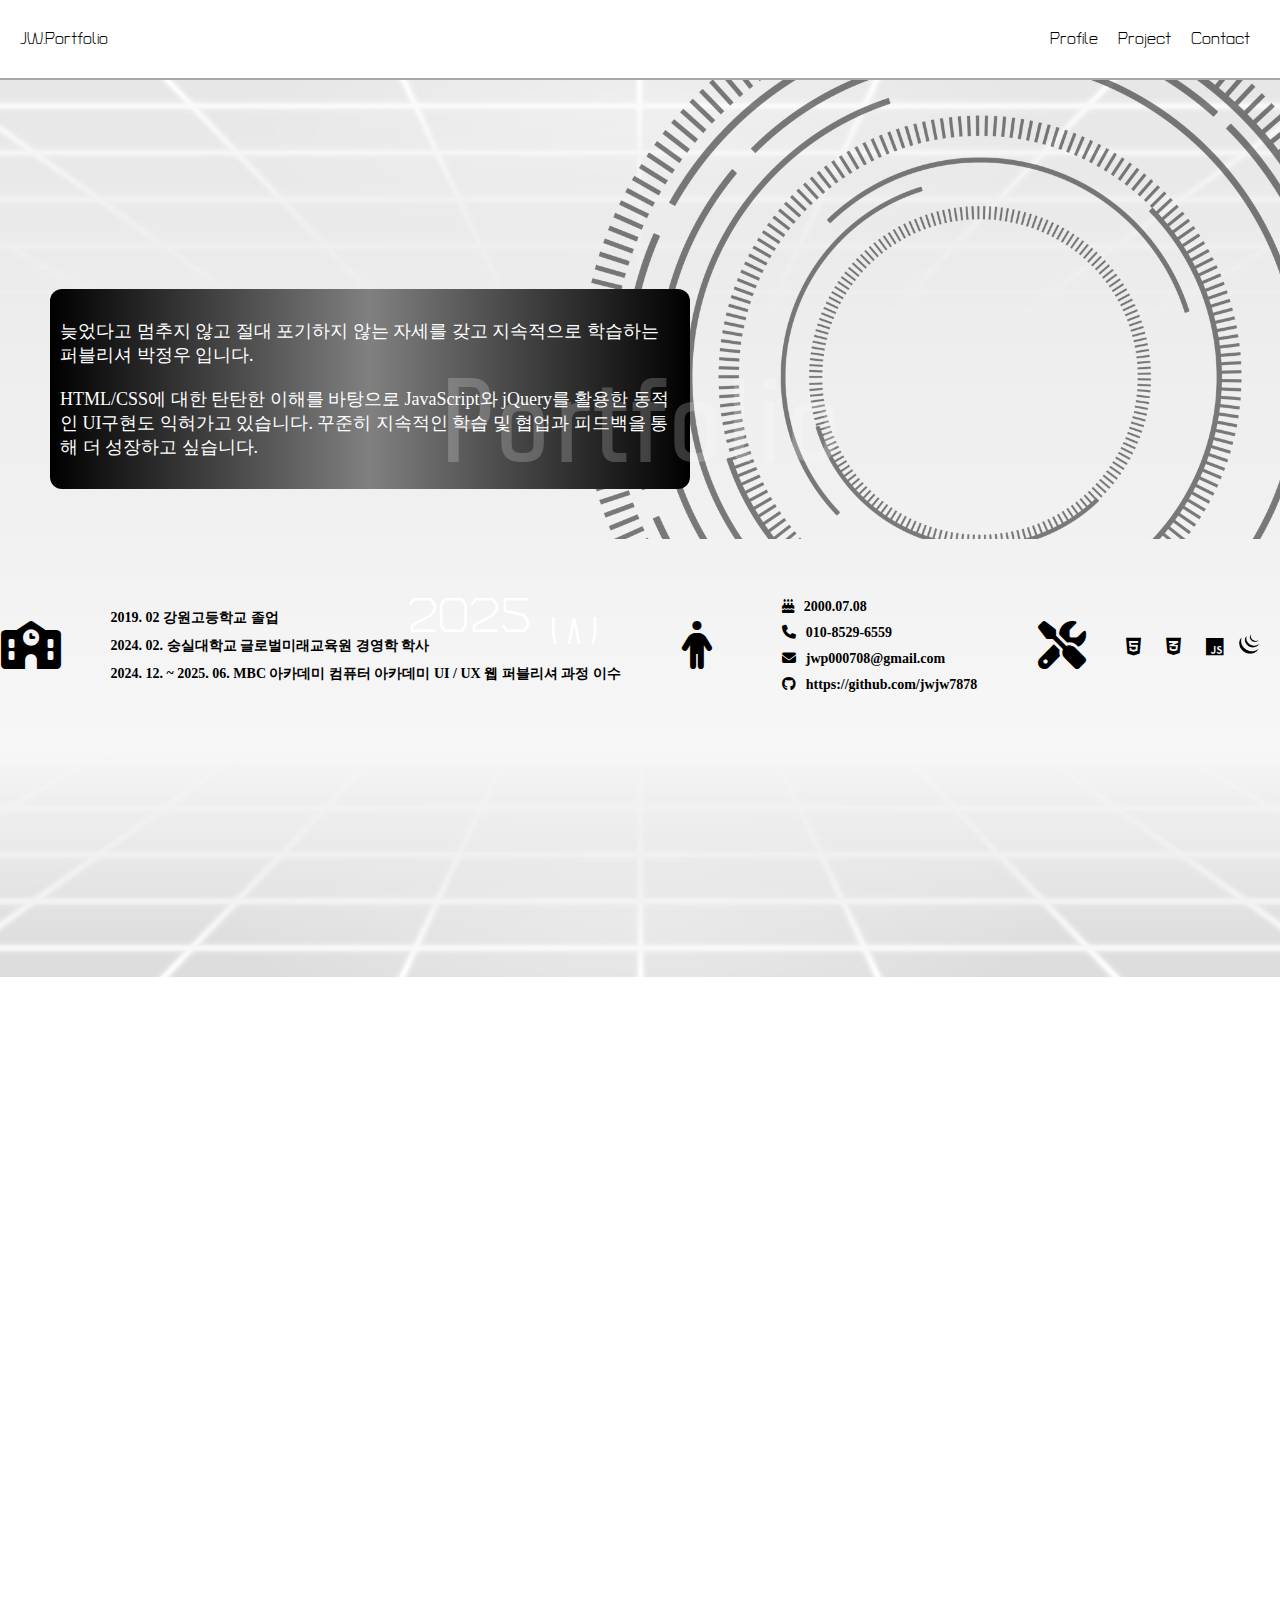
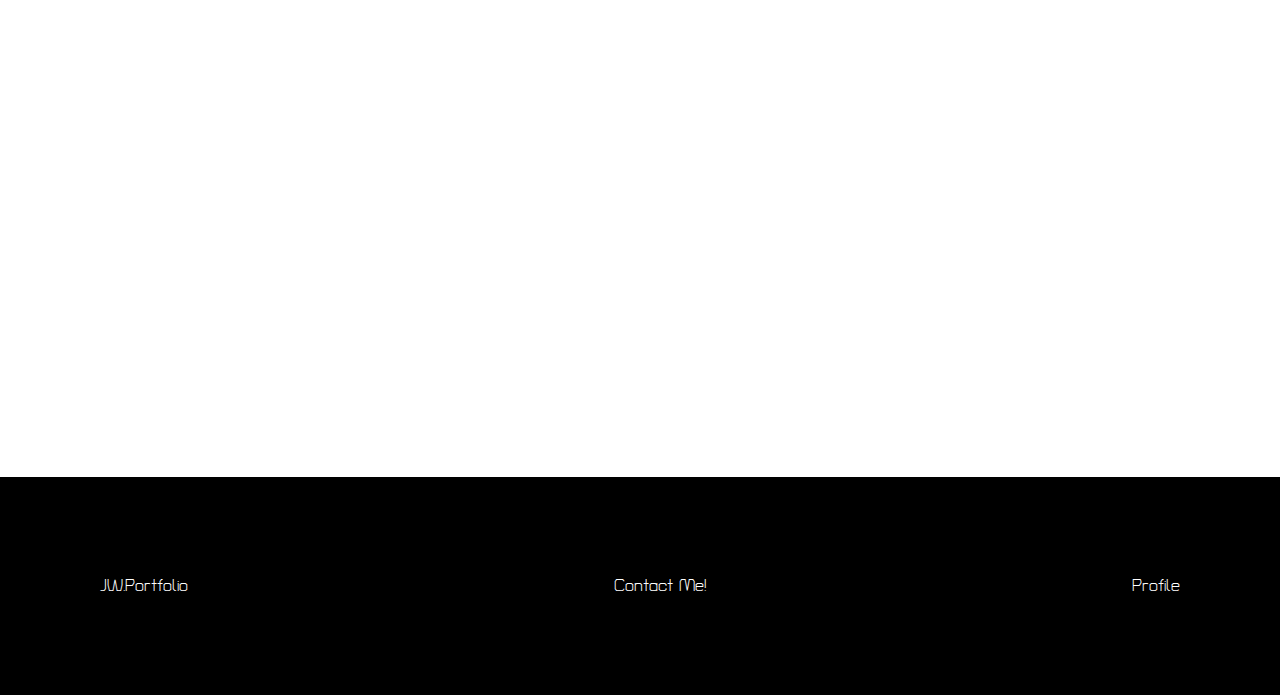
<file: index.html>
<!DOCTYPE html>
<html lang="ko">
  <head>
    <meta charset="UTF-8" />
    <meta name="viewport" content="width=device-width, initial-scale=1.0" />
    <title>JW.Portfolio</title>
    <link
      rel="shortcut icon"
      href="./index_img/favicon.png"
      type="image/x-icon"
    />
    <link rel="stylesheet" href="./index_css/style.css" />
    <link
      rel="stylesheet"
      href="https://cdnjs.cloudflare.com/ajax/libs/font-awesome/6.7.2/css/all.min.css"
      integrity="sha512-..."
      crossorigin="anonymous"
      referrerpolicy="no-referrer"
    />
    <script src="./index_js/jquery-3.7.1.min.js"></script>
    <script src="./index_js/index.js" defer></script>
  </head>
  <body>
    <!-- 페이지 로딩 -->
    <div class="page-load">
      <div class="title-area">
        <p class="main-title">Portfolio</p>
        <p class="sub-title">2025 Web Publisher</p>
      </div>
    </div>
    <div class="wrapper">
      <!-- <header> -->
      <header>
        <nav>
          <div class="logo">JW.Portfolio</div>
          <ul>
            <li><a href="#">Profile</a></li>
            <li><a href="#target">Project</a></li>
            <li><a href="#">Contact</a></li>
          </ul>
        </nav>
      </header>
      <!-- </header> -->
      <!-- <main> -->
      <main>
        <section class="section1">
          <div class="section-wrapper">
            <div class="box">
              <h1>Even if it's late, don't stop and never give up</h1>
              <div class="pattern-box"></div>
              <ul class="intro">
                <li>
                  늦었다고 멈추지 않고 절대 포기하지 않는 자세를 갖고 지속적으로
                  학습하는 퍼블리셔 박정우 입니다.
                </li>
                <li>
                  HTML/CSS에 대한 탄탄한 이해를 바탕으로 JavaScript와 jQuery를
                  활용한 동적인 UI구현도 익혀가고 있습니다. 꾸준히 지속적인 학습
                  및 협업과 피드백을 통해 더 성장하고 싶습니다.
                </li>
              </ul>
            </div>
            <div class="profile">
              <div class="education">
                <div class="box1"><i class="fa-solid fa-school"></i></div>
                <ul class="box2">
                  <li>2019. 02 강원고등학교 졸업</li>
                  <li>2024. 02. 숭실대학교 글로벌미래교육원 경영학 학사</li>
                  <li>
                    2024. 12. ~ 2025. 06. MBC 아카데미 컴퓨터 아카데미 UI / UX
                    웹 퍼블리셔 과정 이수
                  </li>
                </ul>
              </div>
              <div class="introduce">
                <div class="box1"><i class="fa-solid fa-person"></i></div>
                <ul class="box2">
                  <li><i class="fa-solid fa-cake-candles"></i>2000.07.08</li>
                  <li><i class="fa-solid fa-phone"></i>010-8529-6559</li>
                  <li>
                    <i class="fa-solid fa-envelope"></i>jwp000708@gmail.com
                  </li>
                  <li>
                    <i class="fa-brands fa-github"></i
                    >https://github.com/jwjw7878
                  </li>
                </ul>
              </div>
              <div class="skills">
                <div class="box1">
                  <i class="fa-solid fa-screwdriver-wrench"></i>
                </div>
                <div class="box2">
                  <i class="fa-brands fa-html5"></i>
                  <i class="fa-brands fa-css3-alt"></i>
                  <i class="fa-brands fa-js"></i>
                  <img src="./index_img/jquery.png" alt="jquery" width="20px" />
                </div>
              </div>
            </div>
          </div>
        </section>
        <section class="section2" id="target">
          <div class="section-wrapper">
            <div class="imgbox imgbox1"></div>
            <div class="imgbox imgbox2"></div>
            <div class="imgbox imgbox3"></div>
            <div class="textbox">
              <span class="project1">01 Project</span>
              <p class="title1">lazy planner</p>
              <p class="text1">
                여행 계획 사이트를 참고해서 REST COUNTRIES API를 이용해서 국가
                정보를 랜더링, 검색 기능을 FILTER해서 국가, 수도 입력 시
                출력하는 랜딩 페이지
              </p>
              <p class="feature1">
                Feature: <span>#HTML</span><span>#CSS</span
                ><span>#JS #JQUERY</span><span>#SWIPER JS</span><br /><span
                  >#API CONNECT</span
                >
              </p>
              <p class="website1">
                <a href="./lazyplannerfold/page1.html">Web Site</a
                ><a href="https://velog.io/@jw7878/posts">Code Review</a>
              </p>
            </div>
          </div>
        </section>
        <section class="section3">
          <div class="section-wrapper">
            <div class="imgbox imgbox1"></div>
            <div class="imgbox imgbox2"></div>
            <div class="imgbox imgbox3"></div>
            <div class="textbox">
              <span class="project2">02 Project</span>
              <p class="title2">Seasons Activity</p>
              <p class="text2">
                Behance 쇼핑몰 ui/ux 디자인을 참고해 상품을 랜더하고 swiper js의
                다양한 기능을 이용한 메인 페이지 제작
              </p>
              <p class="feature2">
                Feature: <span>#HTML</span><span>#CSS</span
                ><span>#JS #JQUERY</span><span>#SWIPER JS</span>
              </p>
              <p class="website2">
                <a href="./seasons_activityfold/page2.html">Web Site</a
                ><a href="https://velog.io/@jw7878/posts">Code Review</a>
              </p>
            </div>
          </div>
        </section>
        <section class="section4">
          <h2 class="section4-title">
            <span class="stroke">0</span>3 <span class="stroke">Project</span>
            List
          </h2>
          <div class="section-wrapper">
            <div class="circle">
              <div class="circle-wrapper">
                <h2 class="text-interval">Press the Key ← →</h2>
                <div class="rotate-box box1">
                  <div class="box-wrapper">
                    <div class="circle-box img1"></div>
                    <div class="skew-box">
                      <p class="box-title title1">lazy planner</p>
                      <p class="tools">tools</p>
                      <p class="tool-box">
                        <i class="fa-brands fa-html5"></i>
                        <i class="fa-brands fa-css3-alt"></i>
                        <i class="fa-brands fa-js"></i>
                        <img
                          src="./index_img/jquery.png"
                          alt="jquery"
                          width="25px"
                        />
                      </p>
                      <p class="visit">
                        <a href="./lazyplannerfold/page1.html">Visit</a>
                      </p>
                    </div>
                  </div>
                </div>
                <div class="rotate-box box2">
                  <div class="box-wrapper">
                    <div class="circle-box img2">coming</div>
                    <div class="skew-box content">soon</div>
                  </div>
                </div>
                <div class="rotate-box box3">
                  <div class="box-wrapper">
                    <div class="circle-box img3">coming</div>
                    <div class="skew-box content">soon</div>
                  </div>
                </div>
                <div class="rotate-box box4">
                  <div class="box-wrapper">
                    <div class="circle-box img4">coming</div>
                    <div class="skew-box content">soon</div>
                  </div>
                </div>
                <div class="rotate-box box5">
                  <div class="box-wrapper">
                    <div class="circle-box img5">coming</div>
                    <div class="skew-box content">soon</div>
                  </div>
                </div>
                <div class="rotate-box box6">
                  <div class="box-wrapper">
                    <div class="circle-box img6">coming</div>
                    <div class="skew-box content">soon</div>
                  </div>
                </div>
                <div class="rotate-box box7">
                  <div class="box-wrapper">
                    <div class="circle-box img7">coming</div>
                    <div class="skew-box content">soon</div>
                  </div>
                </div>
                <div class="rotate-box box8">
                  <div class="box-wrapper">
                    <div class="circle-box img8"></div>
                    <div class="skew-box">
                      <p class="box-title title2">Seasons Activity</p>
                      <p class="tools">tools</p>
                      <p class="tool-box">
                        <i class="fa-brands fa-html5"></i>
                        <i class="fa-brands fa-css3-alt"></i>
                        <i class="fa-brands fa-js"></i>
                        <img
                          src="./index_img/jquery.png"
                          alt="jquery"
                          width="25px"
                        />
                      </p>
                      <p class="visit">
                        <a href="./seasons_activityfold/page2.html">Visit</a>
                      </p>
                    </div>
                  </div>
                </div>
              </div>
            </div>
          </div>
        </section>
      </main>
      <!-- </main> -->
      <!-- <footer> -->
      <footer>
        <div class="bottom-logo"><a href="#">JW.Portfolio</a></div>
        <div class="contact"><a href="#">Contact Me!</a></div>
        <div class="contact"><a href="#">Profile</a></div>
      </footer>
      <!-- </footer> -->
    </div>
  </body>
</html>
</file>
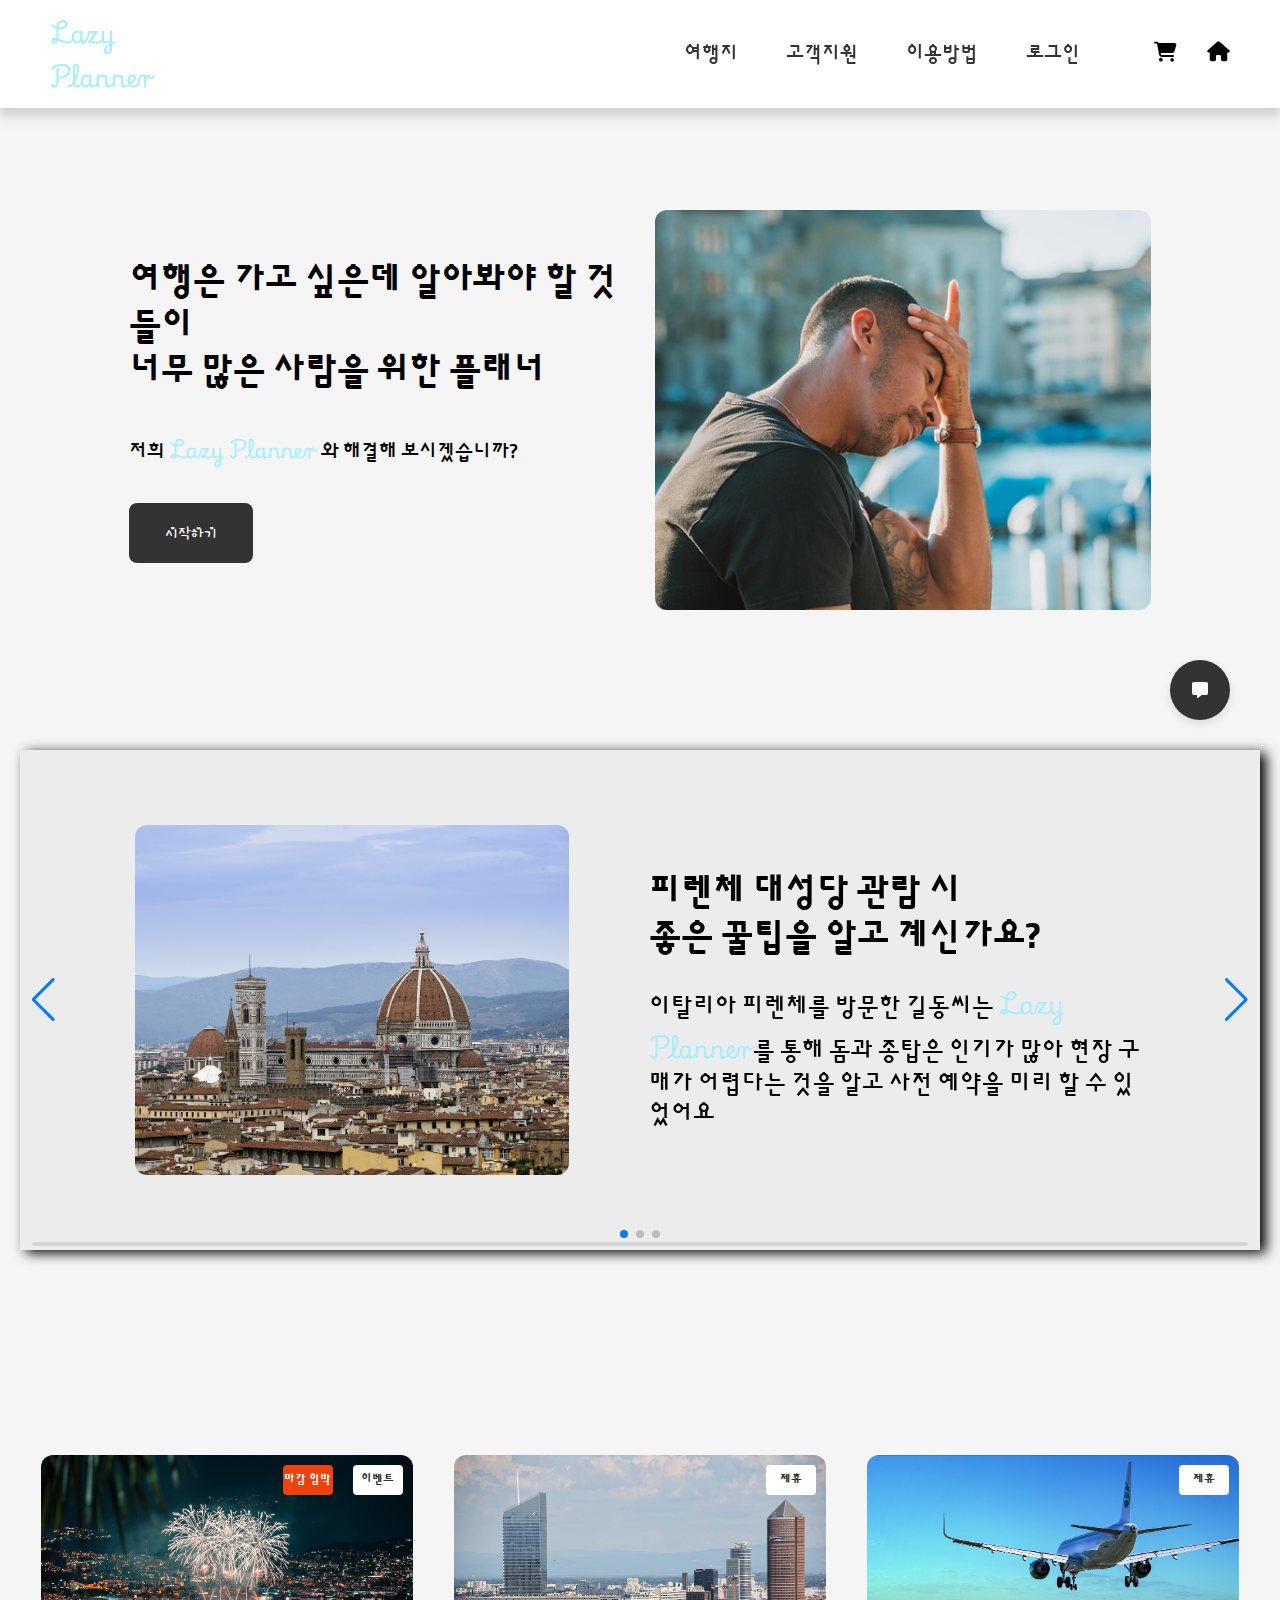
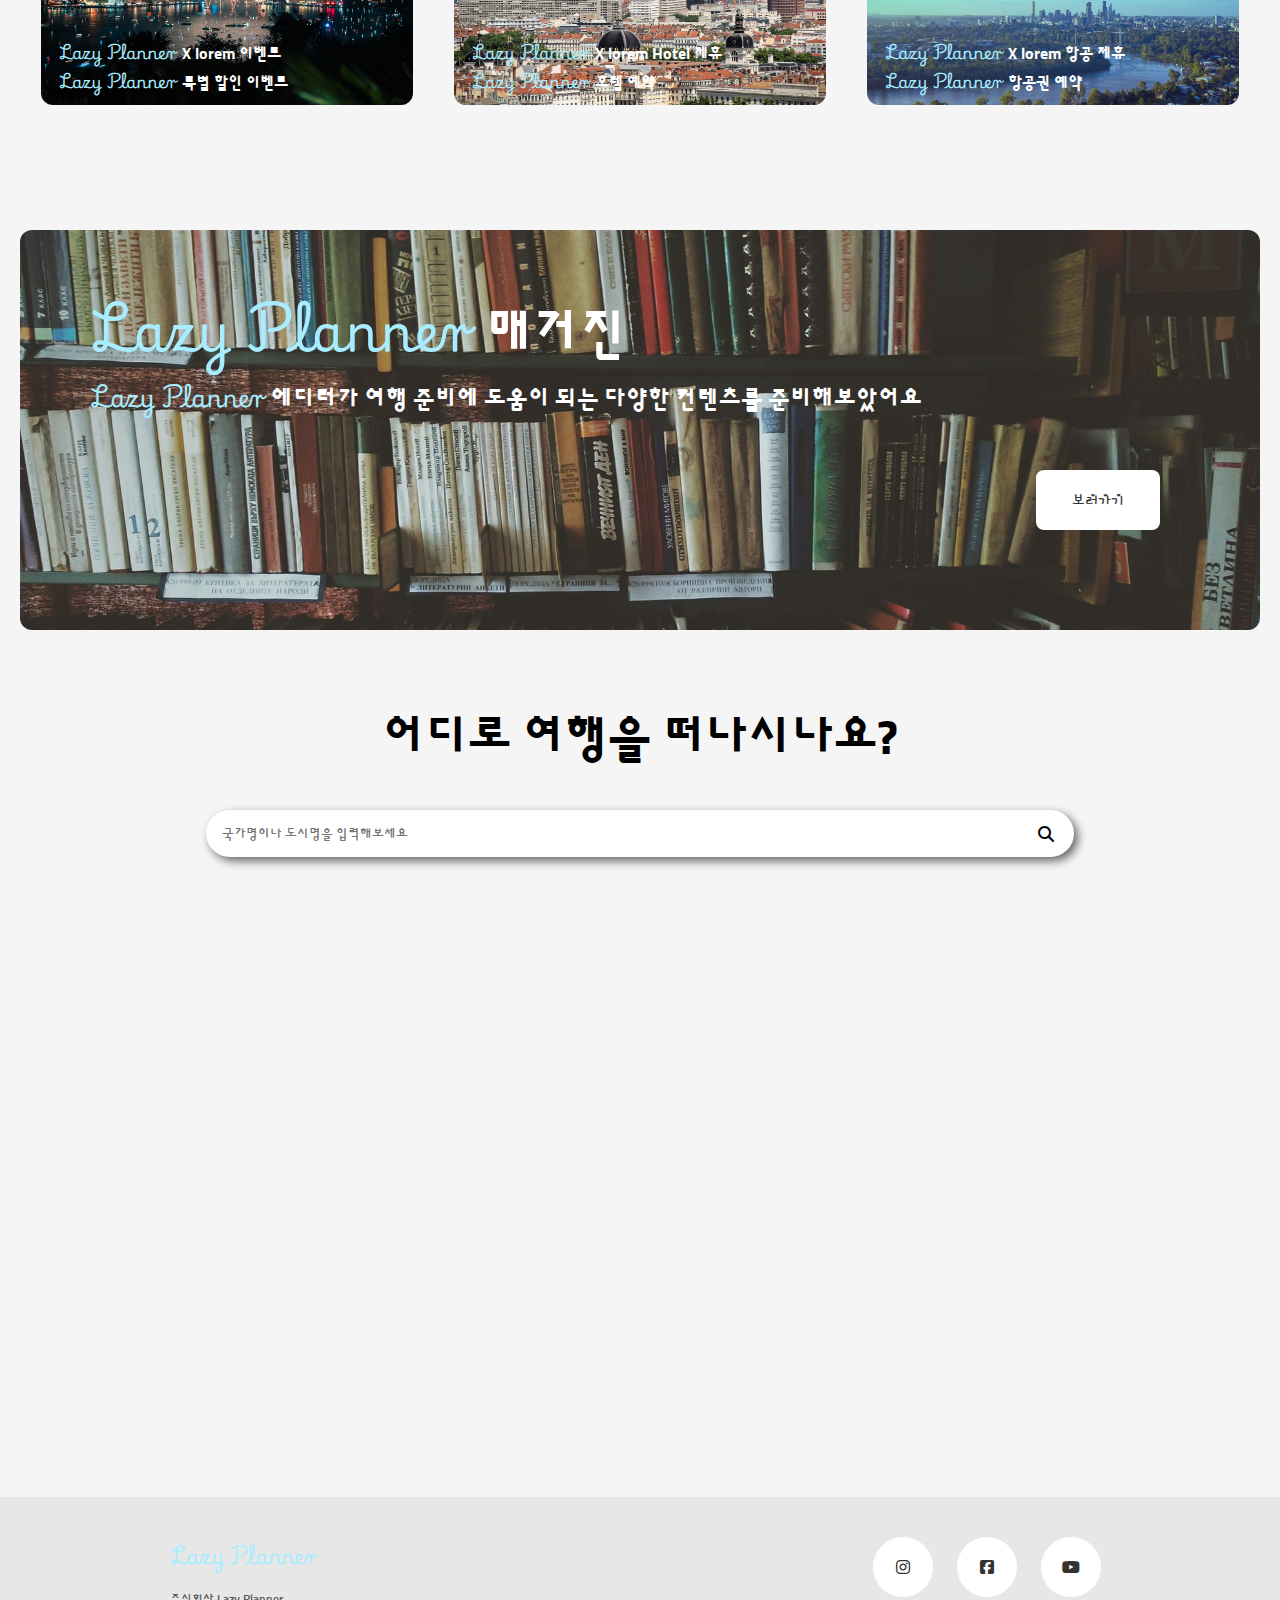
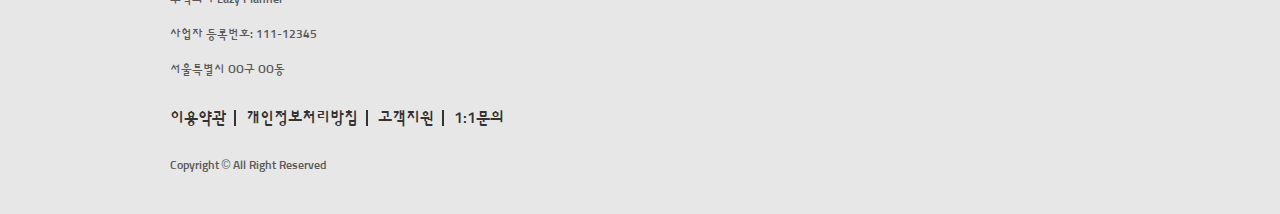
<file: lazyplannerfold/page1.html>
<!DOCTYPE html>
<html lang="ko">
  <head>
    <meta charset="UTF-8" />
    <meta name="viewport" content="width=device-width, initial-scale=1.0" />
    <title>Lazy Planner</title>
    <link rel="shortcut icon" href="image/favicon.png" type="image/x-icon" />
    <link rel="stylesheet" href="/lazyplannerfold/css/style.css" />
    <link
      rel="stylesheet"
      href="https://cdn.jsdelivr.net/npm/swiper@11/swiper-bundle.min.css"
    />
    <link
      rel="stylesheet"
      href="https://cdnjs.cloudflare.com/ajax/libs/font-awesome/6.7.2/css/all.min.css"
      integrity="sha512-..."
      crossorigin="anonymous"
      referrerpolicy="no-referrer"
    />
    <script src="https://cdn.jsdelivr.net/npm/swiper@11/swiper-bundle.min.js"></script>
    <script src="./page1_js/jquery-3.7.1.min.js"></script>
    <script src="./page1_js/page1.js" defer></script>
  </head>
  <body>
    <div class="container">
      <!-- <header /> -->
      <header>
        <a href="#" class="logo"><span>Lazy</span><br /><span>Planner</span></a>
        <ul class="menu">
          <li><a href="#">여행지</a></li>
          <li><a href="#">고객지원</a></li>
          <li><a href="#">이용방법</a></li>
          <li><a href="#">로그인</a></li>

          <i class="fa-solid fa-cart-shopping">
            <div class="count-icon"></div>
          </i>
          <i class="fa-solid fa-house"> </i>
        </ul>
        <i class="fa-solid fa-bars"></i>
      </header>
      <!-- <main />-->
      <main>
        <!-- section1 -->
        <section class="section1">
          <div class="section-text">
            <h2>
              여행은 가고 싶은데 알아봐야 할 것들이<br />
              너무 많은 사람을 위한 플래너
            </h2>
            <p>저희 <span>Lazy Planner</span> 와 해결해 보시겠습니까?</p>
            <button class="play-btn">시작하기</button>
          </div>
          <div class="section-image">
            <div class="image-inner">
              <div class="front-img"></div>
              <div class="back-img"></div>
            </div>
          </div>
        </section>
        <!-- section2 -->
        <section class="section2">
          <div class="swiper">
            <!-- Additional required wrapper -->
            <div class="swiper-wrapper">
              <!-- Slides -->
              <div class="swiper-slide">
                <div class="slide-inner">
                  <div class="slide-img slide-img1"></div>
                  <div class="slide-text">
                    <h2>
                      피렌체 대성당 관람 시<br />좋은 꿀팁을 알고 계신가요?
                    </h2>
                    <p>
                      이탈리아 피렌체를 방문한 길동씨는
                      <span>Lazy Planner</span>를 통해 돔과 종탑은 인기가 많아
                      현장 구매가 어렵다는 것을 알고 사전 예약을 미리 할 수
                      있었어요
                    </p>
                  </div>
                </div>
              </div>
              <div class="swiper-slide">
                <div class="slide-inner">
                  <div class="slide-img slide-img2"></div>
                  <div class="slide-text">
                    <h2>6월 ~ 8월 성수기<br />마추픽추 관광 예약은 필수!</h2>
                    <p>
                      세계 배낭여행을 즐기는 민구씨는 올 여름에 마추픽추를
                      예약하기 위해 <span>Lazy Planner</span> 예매 서비스를 통해
                      미리 계획을 세울 수 있었어요.
                    </p>
                  </div>
                </div>
              </div>
              <div class="swiper-slide">
                <div class="slide-inner">
                  <div class="slide-img slide-img3"></div>
                  <div class="slide-text">
                    <h2>에펠탑의 아름다운 야경은<br />트로카데로 광장에서~</h2>
                    <p>
                      에펠탑의 아름다운 야경을 볼 수 있는 트로카데로 광장에
                      가는법과 주변 추천 장소를
                      <span>Lazy Planner</span> 에디터가 준비해 보았어요.
                    </p>
                  </div>
                </div>
              </div>
              ...
            </div>
            <!-- If we need pagination -->
            <div class="swiper-pagination"></div>

            <!-- If we need navigation buttons -->
            <div class="swiper-button-prev"></div>
            <div class="swiper-button-next"></div>

            <!-- If we need scrollbar -->
            <div class="swiper-scrollbar"></div>
          </div>
        </section>
        <!-- section3 -->
        <section class="section3">
          <div class="content-box event">
            <div class="box-text">
              <p><span>Lazy Planner</span> X lorem 이벤트</p>
              <p><span>Lazy Planner</span> 특별 할인 이벤트</p>
            </div>
            <div class="event-badge">이벤트</div>
            <div class="warning-badge">마감 임박</div>
          </div>
          <div class="content-box hotel">
            <div class="box-text">
              <p><span>Lazy Planner</span> X lorem Hotel 제휴</p>
              <p><span>Lazy Planner</span> 호텔 예약</p>
            </div>
            <div class="coalition-badge">제휴</div>
          </div>
          <div class="content-box plane">
            <div class="box-text">
              <p><span>Lazy Planner</span> X lorem 항공 제휴</p>
              <p><span>Lazy Planner</span> 항공권 예약</p>
            </div>
            <div class="coalition-badge">제휴</div>
          </div>
        </section>
        <!-- section4 -->
        <section class="section4">
          <div class="section4-text">
            <h2><span>Lazy Planner</span> 매거진</h2>
            <p>
              <span>Lazy Planner</span> 에디터가 여행 준비에 도움이 되는 다양한
              컨텐츠를 준비해보았어요
            </p>
          </div>
          <button id="look-btn">보러가기</button>
        </section>
        <!-- section5 -->
        <section class="section5">
          <h2>어디로 여행을 떠나시나요?</h2>
          <p>
            <input
              type="text"
              name="search"
              id="search"
              placeholder="국가명이나 도시명을 입력해보세요"
            />
            <i class="fa-solid fa-magnifying-glass"></i>
          </p>
          <div class="image-card-area"></div>
        </section>
      </main>
      <!-- <footer /> -->

      <div class="message-icon">
        <i class="fa-solid fa-message"></i>
      </div>
      <div class="back-top">
        <i class="fa-solid fa-house-chimney"></i>
      </div>
    </div>
    <footer>
      <div class="company-intro">
        <p class="brand">Lazy Planner</p>
        <p class="txt">주식회사 Lazy Planner</p>
        <p class="txt">사업자 등록번호: 111-12345</p>
        <p class="txt">서울특별시 OO구 OO동</p>
        <p class="intro">
          <a href="#">이용약관</a><a href="#">개인정보처리방침</a
          ><a href="#">고객지원</a><a href="#">1:1문의</a>
        </p>
        <p class="txt">Copyright © All Right Reserved</p>
      </div>
      <div class="sns">
        <a href="#"><i class="fa-brands fa-instagram"></i></a>
        <a href="#"><i class="fa-brands fa-square-facebook"></i></a>
        <a href="#"><i class="fa-brands fa-youtube"></i></a>
      </div>
    </footer>
    <div class="popup">
      <!-- <i class="fa-solid fa-xmark"></i> -->
      <div class="popup-image"></div>
      <div class="popup-country"></div>
      <div class="popup-capital"></div>
      <div class="popup-language"></div>
      <div class="popup-population"></div>
    </div>
    <div class="thumbs-basket"></div>
  </body>
</html>
</file>
<file: index_css/style.css>
@import url("https://fonts.googleapis.com/css2?family=Turret+Road:wght@200;300;400;500;700;800&display=swap");
@import url("https://fonts.googleapis.com/css2?family=Share+Tech&display=swap");
@import url("https://fonts.googleapis.com/css2?family=Oswald:wght@200..700&display=swap");
@import url("https://fonts.googleapis.com/css2?family=Space+Mono:ital,wght@0,400;0,700;1,400;1,700&display=swap");
@import url("https://fonts.googleapis.com/css2?family=Playwrite+HU:wght@100..400&display=swap");
@import url("https://fonts.googleapis.com/css2?family=Lobster&family=Noto+Sans+KR:wght@100..900&family=Outfit:wght@100..900&family=Pacifico&display=swap");
* {
  margin: 0;
  padding: 0;
  box-sizing: border-box;
  text-decoration: none;
}
/* 로딩 페이지 */
.page-load {
  width: 100%;
  height: 100vh;
  background-image: url(https://media0.giphy.com/media/v1.Y2lkPTc5MGI3NjExendoOGoyajB6NDdlend5aHBncjVzZTk3d3l4aHl5bG5kd3NsNGQwYSZlcD12MV9pbnRlcm5hbF9naWZfYnlfaWQmY3Q9Zw/xVn3ZmKrKIOLS/giphy.gif);
  position: fixed;
  left: 0;
  top: 0;
  z-index: 9999;
  transition: top 0.5s;
}
.page-load .title-area {
  color: white;
  font-family: "Share Tech", sans-serif;
  position: absolute;
  top: 50%;
  left: 50%;
  transform: translate(-50%, -50%);
  text-align: center;
}
.title-area .main-title {
  font-size: 120px;
  margin: 100px;
}

.title-area .sub-title {
  font-size: 48px;
  overflow: hidden;
  font-family: "Turret Road", sans-serif;
}
.sub-title span {
  display: inline-block;
  transition: all 0.3s;
  position: relative;
  top: 200px;
}

/* 본 문 페이지 */
.wrapper {
  margin: auto;
  width: 100%;
}
/* 헤더 */
.wrapper header {
  width: 100%;
}
header nav {
  width: 100%;
  position: fixed;
  top: 0;
  left: 0;
  z-index: 5;
  font-family: "Turret Road", sans-serif;
  display: flex;
  align-items: center;
  justify-content: space-between;
  background-color: #fff;
  border-bottom: 2px solid #a8a8a8;
  padding: 10px;
}
nav .logo,
nav ul {
  padding: 10px;
  display: flex;
  list-style: none;
}
nav .logo {
  cursor: pointer;
}
nav li {
  padding: 10px;
}
nav li:hover {
  background-color: #a8a8a8;
  border-radius: 8px;
}
nav li a {
  text-decoration: none;
  color: black;
}
nav li:hover a {
  color: white;
}
/* 메인 */
.wrapper main {
  height: auto;
}
main section {
  position: sticky;
  top: 77px;
  width: 100%;
  height: 100vh;
  scroll-snap-align: start;
  font-size: 3rem;
  transition: transform 0.6s ease, opacity 0.6s ease;
}
section .section-wrapper {
  max-width: 1440px;
  margin: auto;
}
section.disappear {
  transform: scale(0.5);
  opacity: 0;
}
.section.appear {
  opacity: 1;
  transform: scale(1);
}

/* 섹션 1 */
main .section1 {
  background-image: url(../index_img/backgroundimg.jpg);
  background-size: cover;
  background-position: center;
}
main .section1 .box {
  position: relative;
  overflow: hidden;
  width: 100%;
  margin: 77px auto 50px;
}

.box > .pattern-box {
  position: absolute;
  top: -100px;
  right: -100px;
  width: 800px;
  height: 800px;
  background-image: url(../index_img/circle-7147614_1280.png);
  background-size: cover;
  background-position: center;
  opacity: 0.5;
  z-index: -1;
}
.box > h1 {
  font-family: "turret Road", sans-serif;
  font-weight: 800;
  text-align: center;
  margin-top: 100px;
  margin-right: 100px;
  font-size: 56px;
  width: 100%;
  color: rgb(0, 0, 0);
  opacity: 0;
  overflow: hidden;
}
.box > .intro {
  padding: 10px;
  margin: 50px 50px;
  border-radius: 12px;
  list-style: none;
  background: linear-gradient(to right, #000000, #808080, #000000);
  color: #fff;
  width: 50%;
  font-size: 18px;
}
.box li {
  margin: 20px 0;
}
.box span {
  position: relative;
  display: inline-block;
  transition: all 0.3s;
  top: 400px;
}
main .section1 .profile {
  display: flex;
  justify-content: space-around;
  align-items: center;
}
.profile .education,
.profile .introduce,
.profile .skills {
  display: flex;
  align-items: center;
}
.education ul,
.introduce ul {
  margin: 0 50px;
  list-style: none;
  font-size: 14px;
  font-weight: 800;
}
.education li,
.introduce li {
  margin: 10px 0;
}
.introduce i,
.skills i {
  margin: 0 10px;
}
.skills .box2 {
  margin: 0 20px;
  font-size: 20px;
}
/* 섹션 2, 섹션 3 */
main .section2,
main .section3 {
  background-image: url(../index_img/starry-sky-1655503_1920.jpg);
  background-size: cover;
  background-position: center;
  position: relative;
  overflow: hidden;
}
.section2 .imgbox,
.section3 .imgbox {
  position: absolute;
  right: 35%;
  border-radius: 10px;
  opacity: 0.6;
  background-size: cover;
  background-position: top center;
  background-repeat: no-repeat;
  box-shadow: 4px 4px 20px 10px rgba(234, 234, 234, 0.5);
  width: 400px;
  height: 500px;
  transition: all 0.5s ease-in-out;
}
.section2 .imgbox {
  background-image: url(../index_img/main1.png);
}
.section3 .imgbox {
  background-image: url(../index_img/main2.png);
}
.section2 .imgbox2,
.section3 .imgbox2 {
  width: 300px;
  height: 500px;
  position: absolute;
  top: 35%;
  left: 10%;
  background-position: bottom;
}
.section2 .imgbox3,
.section3 .imgbox3 {
  width: 150px;
  height: 600px;
  position: absolute;
  right: 15%;
  top: 50%;
  transform: translateY(-50%);
}
.section2 .textbox,
.section3 .textbox {
  position: absolute;
  top: 100px;
  opacity: 0;
  transition: all 0.5s ease-in-out;
  color: white;
  font-family: "Turret Road", sans-serif;
  width: 50%;
}

.section2.appear2 .textbox,
.section3.appear3 .textbox {
  left: 10%;
  opacity: 1;
}
.section2.disappear2 .textbox,
.section3.disappear3 .textbox {
  left: -100%;
  opacity: 0;
}
.section2.appear2 .imgbox,
.section3.appear3 .imgbox {
  bottom: 45%;
  opacity: 0.4;
}
.section2.disappear2 .imgbox,
.section3.disappear3 .imgbox {
  bottom: -100%;
  opacity: 0;
}
.section2.appear2 .imgbox2,
.section3.appear3 .imgbox2 {
  top: 35%;
  opacity: 0.6;
}
.section2.disappear2 .imgbox2,
.section3.disappear3 .imgbox2 {
  top: -100%;
  opacity: 0;
}
.section2.appear2 .imgbox3,
.section3.appear3 .imgbox3 {
  right: 15%;
  opacity: 0.6;
}
.section2.disappear2 .imgbox3,
.section3.disappear3 .imgbox3 {
  right: -100%;
  opacity: 0;
}

.section2 .project1 {
  background: linear-gradient(to right, #fbcac9, #8ca6ce);
  background-clip: text;
  -webkit-background-clip: text;
  -webkit-text-fill-color: transparent;
  margin: 20px 0;
}
.section2 .title1,
.skew-box .title1 {
  color: rgb(167, 237, 255);
  font-family: "Playwrite HU", cursive;
}
.section2 .text1,
.section3 .text2 {
  margin: 30px 0;
  font-size: 30px;
}

.section2 .feature1 span,
.section3 .feature2 span {
  font-size: 20px;
  padding: 6px;
  margin: 0px 10px;
  color: #fff;
  border-radius: 8px;
}
.section3 .feature2 span {
  color: #333;
}
.section2 .feature1 span {
  background: linear-gradient(to right, #fbcac9, #8ca6ce);
}
.section3 .feature2 span {
  background: linear-gradient(to right, #f4f2ad, #a9deef);
}
.section2 .website1,
.section3 .website2 {
  text-align: right;
  margin: 50px 0;
  font-size: 32px;
}
.section2 .website1 a,
.section3 .website2 a {
  color: #fff;
  margin: 0 20px;
  padding: 10px;
  border: 8px solid #fff;
  border-radius: 20px;
}
.website1 a:hover {
  background: linear-gradient(to right, #fbcac9, #8ca6ce);
}
.section3 .project2 {
  background: linear-gradient(to right, #f4f2ad, #a9deef);
  background-clip: text;
  -webkit-background-clip: text;
  -webkit-text-fill-color: transparent;
  margin: 20px 0;
}
.section3 .title2,
.skew-box .title2 {
  font-family: "Pacifico", sans-serif;
  color: rgb(235, 167, 42);
}
.website2 a:hover {
  background: linear-gradient(to right, #f4f2ad, #a9deef);
}

.section4 {
  overflow: hidden;
  background-image: url(../index_img/backgroundimg.jpg);
  background-position: center;
  background-size: cover;
}
.section4 h2 {
  font-size: 44px;
  margin: 100px;
  font-family: "Turret Road", sans-serif;
}
.section4 .stroke {
  color: #fff;
  -webkit-text-stroke: 2px #333;
}
.section4 .circle {
  background-image: url(../index_img/starry-sky-1655503_1920.jpg);
  box-shadow: 5px 3px 20px 10px #333;
  width: 40%;
  height: 50%;
  border-radius: 50%;
  top: 50%;
  transform: translateY(-50%);
  position: absolute;
}

.section4 .circle-wrapper {
  top: 0;
  left: 0;
  width: 100%;
  height: 100%;
  position: relative;
  display: flex;
  justify-content: center;
  align-items: center;
}
.section4 .circle-wrapper .text-interval {
  color: rgb(235, 167, 42);
  font-size: 40px;
  opacity: 0;
}
.section4 .text-interval.active {
  opacity: 1;
}
.circle-wrapper .rotate-box {
  top: 20%;
  left: 50%;
  position: absolute;
  width: 80%;
  height: 300px;
  background-color: #fff;
  box-shadow: 4px 2px 10px 3px rgb(148, 148, 148);
  transform-origin: left center;
  transition: all 0.4s;
  border-radius: 50% 10px 10px 50%;
  z-index: 3;
}
.circle-wrapper .box1 {
  transform: rotate(0deg) translateX(200px);
}
.circle-wrapper .box2 {
  transform: rotate(45deg) translateX(200px);
}
.circle-wrapper .box3 {
  transform: rotate(90deg) translateX(200px);
}
.circle-wrapper .box4 {
  transform: rotate(135deg) translateX(200px);
}
.circle-wrapper .box5 {
  transform: rotate(180deg) translateX(200px);
}
.circle-wrapper .box6 {
  transform: rotate(225deg) translateX(200px);
}
.circle-wrapper .box7 {
  transform: rotate(270deg) translateX(200px);
}
.circle-wrapper .box8,
.skew-box .box8 {
  transform: rotate(315deg) translateX(200px);
}
.box-wrapper {
  width: 100%;
  height: 100%;
  position: relative;
}
.box-wrapper .skew-box,
.box-wrapper .circle-box {
  position: absolute;
  top: 50%;
  transform: translateY(-50%);
  box-shadow: 2px 2px 10px 3px rgb(148, 148, 148);
  z-index: 0;
  font-family: "Turret Road", sans-serif;
  font-size: 28px;
  text-align: center;
}
.box-wrapper .circle-box {
  width: 30%;
  height: 50%;
  border-radius: 50%;
  left: 10%;
  display: flex;
  justify-content: center;
  align-items: center;
}
.box-wrapper .skew-box {
  border-radius: 12px;
}
.circle-box {
  background-repeat: no-repeat;
  background-position: top/center;
  background-size: cover;
}
.circle-box.img1 {
  background-image: url(../index_img/main1.png);
}
.circle-box.img8 {
  background-image: url(../index_img/main2.png);
}
.box-wrapper .skew-box {
  width: 45%;
  height: 200px;
  left: 50%;
}
.box-wrapper .skew-box.content {
  display: flex;
  flex-direction: column;
  justify-content: center;
}
.skew-box .title1,
.skew-box .title2 {
  margin: 10px 0;
  font-size: 18px;
}
.skew-box .tools {
  font-size: 16px;
  margin: 20px 0;
}
.skew-box .tool-box {
  margin: 20px 0;
}
.skew-box .visit a {
  padding: 10px;
  border-radius: 20px;
  color: #333;
  border: 1px solid #333;
}
footer {
  width: 100%;
  padding: 100px;
  background-color: black;
  color: white;
  font-family: "Turret Road", sans-serif;
  display: flex;
  justify-content: space-between;
}
footer a {
  color: #fff;
  text-decoration: none;
}
</file>
<file: lazyplannerfold/css/style.css>
@import url("https://fonts.googleapis.com/css2?family=Playwrite+HU:wght@100..400&display=swap");
@import url("https://fonts.googleapis.com/css2?family=Single+Day&display=swap");
@import url("https://fonts.googleapis.com/css2?family=Sunflower:wght@300&family=WDXL+Lubrifont+TC&display=swap");
* {
  margin: 0;
  padding: 0;
  box-sizing: border-box;
  text-decoration: none;
}

html,
body {
  background-color: rgb(245, 245, 245);
}

.container {
  max-width: 1440px;
  width: 100%;
  margin: auto;
}

.content-box span,
.section4 span,
.section-text span,
.slide-text span,
footer .brand {
  font-family: "Playwrite HU", cursive;
  color: rgb(167, 237, 255);
  font-weight: 700;
}

.section-text button,
.section4 button {
  padding: 20px 36px;
  border: none;
  background-color: #333;
  color: white;
  font-family: "Single Day", cursive;
  font-size: 16px;
  border-radius: 8px;
  transition: all 0.5;
  cursor: pointer;
}
.section-text button:hover,
.section4 button:hover {
  background-color: rgb(167, 237, 255);
}

.message-icon {
  display: flex;
  align-items: center;
  justify-content: center;
  width: 60px;
  height: 60px;
  border-radius: 50%;
  z-index: 1;
  box-shadow: 0 4px 10px rgba(0, 0, 0, 0.1);
  cursor: pointer;
  position: fixed;
  bottom: 180px;
  right: 50px;
  background-color: #333;
}
.message-icon:hover {
  background-color: white;
}
.message-icon:hover .fa-message {
  color: #333;
}
.message-icon .fa-message {
  color: white;
  width: 50%;
  text-align: center;
}

.back-top {
  display: flex;
  align-items: center;
  justify-content: center;
  width: 60px;
  height: 60px;
  border-radius: 50%;
  z-index: 1;
  box-shadow: 0 4px 10px rgba(0, 0, 0, 0.1);
  cursor: pointer;
  position: fixed;
  bottom: 100px;
  right: 50px;
  background-color: rgb(167, 237, 255);
}
.back-top:hover {
  background-color: white;
}
.back-top:hover .fa-house-chimney {
  color: black;
}
.back-top .fa-house-chimney {
  width: 50%;
  text-align: center;
  color: white;
}

header {
  position: fixed;
  z-index: 9999;
  top: 0;
  left: 0;
  width: 100%;
  padding: 5px;
  margin-bottom: 100px;
  display: flex;
  align-items: center;
  justify-content: space-between;
  background-color: white;
  box-shadow: 0 7px 10px 1px rgba(185, 185, 185, 0.61);
}
header .logo {
  color: rgb(167, 237, 255);
  font-size: 24px;
  font-weight: 700;
  padding: 5px;
  margin-left: 40px;
  font-family: "Playwrite HU", cursive;
}
header ul {
  list-style: none;
  display: flex;
  font-size: 20px;
  padding: 5px;
  margin-right: 40px;
  font-family: "Sunflower", sans-serif;
}
header ul li a {
  margin: 0 24px;
  position: relative;
  text-decoration: none;
  color: #333;
}
header ul li a::after {
  content: "";
  position: absolute;
  width: 0;
  bottom: -10px;
  left: 0;
  height: 3px;
  background-color: rgb(167, 237, 255);
  transition: all 0.5;
  transform-origin: right;
}
header ul li:hover a::after {
  width: 100%;
}
header ul li:hover a {
  color: rgb(167, 237, 255);
}
header i {
  position: relative;
  cursor: pointer;
}
header .fa-bars {
  display: none;
}
header .fa-cart-shopping {
  margin: 0 30px 0 50px;
}
header .count-icon {
  position: absolute;
  z-index: 9999;
  bottom: 20px;
  left: 10px;
  width: 40px;
  height: 30px;
  border-radius: 8px;
  background-color: rgb(230, 220, 92);
  color: white;
  text-align: center;
  font-size: 16px;
  line-height: 30px;
  display: none;
}
@media screen and (max-width: 767px) {
  header {
    position: relative;
  }
  header .fa-bars {
    display: block;
    margin-right: 20px;
  }
  header ul {
    position: absolute;
    top: 110px;
    right: 0;
    flex-direction: column;
    width: 100%;
    background-color: #ddd;
    padding: 0;
    margin: 0;
    height: 0px;
    overflow: hidden;
    transition: all 0.5;
  }
  header ul li {
    line-height: 50px;
    width: 100%;
    height: 50px;
    text-align: right;
    border-bottom: 3px solid rgb(231, 231, 231);
  }
  header .fa-cart-shopping,
  header .fa-house {
    display: none;
  }
}

main {
  width: 100%;
  padding: 20px;
}
main .section1 {
  width: 100%;
  margin: 150px auto 100px;
  padding: 40px 0;
  display: flex;
  justify-content: center;
}
main .section1 .section-text {
  width: 40%;
}
main .section1 .section-text h2,
main .section1 .section-text p {
  margin: 36px 0;
  font-family: "Sunflower", sans-serif;
}
main .section1 .section-text h2 {
  margin-top: 50px;
  font-size: 36px;
}
main .section1 .section-text p {
  font-size: 20px;
}
main .section1 .section-image {
  width: 40%;
  height: 400px;
  margin-left: 30px;
  perspective: 1000px;
}
main .section1 .section-image .image-inner {
  position: relative;
  width: 100%;
  height: 100%;
  transform-style: preserve-3d;
  transition: transform 0.5;
}
main .section1 .section-image .front-img,
main .section1 .section-image .back-img {
  position: absolute;
  width: 100%;
  height: 100%;
  border-radius: 12px;
  backface-visibility: hidden;
  background-size: cover;
  background-position: center;
}
main .section1 .section-image .front-img {
  background-image: url(/lazyplannerfold/image/main-img.jpg);
}
main .section1 .section-image .back-img {
  background-image: url(/lazyplannerfold/image/airport.jpg);
  transform: rotateY(180deg);
}
@media screen and (max-width: 767px) {
  main .section1 .section-text {
    width: 80%;
    margin: auto;
    display: flex;
    flex-direction: column;
    justify-content: center;
  }
  main .section1 .section-text h2 {
    text-align: center;
    font-size: 20px;
  }
  main .section1 .section-text p {
    font-size: 16px;
    text-align: center;
  }
  main .section1 .section-image {
    display: none;
  }
}
main .section2 {
  width: 100%;
  margin: 100px 0 80px;
}
main .section2 .swiper {
  width: 100%;
  position: relative;
  left: 50%;
  right: 50%;
  transform: translateX(-50%);
  background-color: rgb(236, 236, 236);
  box-shadow: 6px 3px 12px black;
  overflow: hidden;
}
main .section2 .swiper .slide-inner {
  width: 100%;
  height: 500px;
  display: flex;
  justify-content: center;
  align-items: center;
}
main .section2 .swiper .swiper-slide .slide-img1,
main .section2 .swiper .swiper-slide .slide-img2,
main .section2 .swiper .swiper-slide .slide-img3 {
  border-radius: 12px;
  width: 35%;
  height: 350px;
  background-repeat: no-repeat;
  background-size: cover;
  background-position: center;
}
main .section2 .swiper .swiper-slide .slide-img1 {
  background-image: url(../image/florence-cathedral.jpg);
}
main .section2 .swiper .swiper-slide .slide-img2 {
  background-image: url(../image/macchu-picchu.jpg);
}
main .section2 .swiper .swiper-slide .slide-img3 {
  background-image: url(../image/eiffel-tower.jpg);
}
main .section2 .swiper .swiper-slide .slide-text {
  width: 40%;
  margin-left: 80px;
}
main .section2 .swiper .swiper-slide .slide-text h2,
main .section2 .swiper .swiper-slide .slide-text p {
  font-family: "Sunflower", sans-serif;
}
main .section2 .swiper .swiper-slide .slide-text h2 {
  font-size: 36px;
  margin-bottom: 20px;
}
main .section2 .swiper .swiper-slide .slide-text p {
  font-size: 24px;
}
@media screen and (max-width: 767px) {
  main .section2 .slide-inner {
    width: 80%;
    margin: auto;
  }
  main .section2 .slide-inner .slide-img {
    width: 100%;
  }
  main .section2 .slide-text {
    display: none;
  }
}
main .section3 {
  height: 500px;
  display: flex;
  flex-wrap: wrap;
  justify-content: space-around;
  align-items: center;
}
main .section3 .content-box {
  position: relative;
  width: 30%;
  height: 250px;
  border-radius: 12px;
  background-repeat: no-repeat;
  background-size: cover;
  font-family: "Sunflower", sans-serif;
  cursor: pointer;
  transition: all 0.5;
}
main .section3 .content-box:hover {
  opacity: 0.7;
}
main .section3 .content-box.event {
  background-image: url(/lazyplannerfold/image/event.jpg);
}
main .section3 .content-box.hotel {
  background-image: url(/lazyplannerfold/image/hotel.jpg);
}
main .section3 .content-box.plane {
  background-image: url(/lazyplannerfold/image/airplane-3702676_1280.jpg);
}
main .section3 .content-box .event-badge,
main .section3 .content-box .coalition-badge {
  position: absolute;
  top: 10px;
  right: 10px;
  width: 50px;
  height: 30px;
  background-color: white;
  border-radius: 4px;
  color: #333;
  text-align: center;
  line-height: 30px;
  font-size: 12px;
  font-weight: 700;
}
main .section3 .content-box .warning-badge {
  position: absolute;
  top: 10px;
  right: 80px;
  width: 50px;
  height: 30px;
  background-color: rgb(238, 66, 14);
  border-radius: 4px;
  color: white;
  text-align: center;
  line-height: 30px;
  font-size: 12px;
  font-weight: 700;
}
main .section3 .content-box .box-text {
  position: absolute;
  bottom: 10px;
  left: 18px;
  color: white;
  font-weight: 700;
}
@media screen and (max-width: 767px) {
  main .section3 {
    margin-bottom: 700px;
  }
  main .section3 .content-box {
    width: 90%;
    margin: 50px auto;
  }
}
main .section4 {
  position: relative;
  width: 100%;
  height: 400px;
  padding: 20px;
  background-image: url(/lazyplannerfold/image/bookcases-1869616_1920.jpg);
  background-repeat: no-repeat;
  background-size: cover;
  border-radius: 12px;
}
main .section4 .section4-text {
  margin: 30px 50px;
}
main .section4 h2,
main .section4 p {
  font-family: "Sunflower", sans-serif;
  color: white;
}
main .section4 h2 {
  font-size: 52px;
  font-weight: 700;
}
main .section4 p {
  font-size: 24px;
  font-weight: 700;
}
main .section4 button {
  position: absolute;
  bottom: 100px;
  right: 100px;
  background-color: white;
  color: #333;
}
main .section4 button:hover {
  background-color: rgb(167, 237, 255);
  color: white;
}
@media screen and (max-width: 767px) {
  main .section4 h2 {
    font-size: 20px;
    text-align: center;
    margin: 10px auto 30px;
  }
  main .section4 p {
    font-size: 18px;
    text-align: center;
  }
  main .section4 button {
    position: static;
    display: block;
    margin: 20px auto;
  }
}
main .section5 {
  width: 100%;
  margin: 80px 0;
}
main .section5 h2,
main .section5 p,
main .section5 input::placeholder {
  font-family: "Sunflower", sans-serif;
}
main .section5 h2 {
  font-size: 48px;
  text-align: center;
}
main .section5 p {
  width: 70%;
  margin: 40px auto;
  position: relative;
}
main .section5 .image-card-area {
  display: grid;
  grid-template-columns: repeat(5, 1fr);
  grid-template-rows: 300px 1fr;
  padding: 20px;
  gap: 20px;
  height: 500px;
  overflow-y: auto;
}
main .section5 .image-card-area:has(.unknown) {
  display: block;
  padding: 0;
  gap: 0;
  height: auto;
}
main .section5 .image-card-area .card {
  position: relative;
  border: 1px solid #ddd;
  padding: 10px;
  text-align: center;
  border-radius: 8px;
  box-shadow: 0 2px 5px rgba(0, 0, 0, 0.1);
  transition: all 0.5;
  cursor: pointer;
}
main .section5 .image-card-area .card:hover {
  transform: scale(1.2);
}
main .section5 .image-card-area .card .image {
  width: 100%;
  background-color: gray;
  height: 100px;
}
main .section5 .image-card-area .card p {
  text-align: start;
  margin: 10px 0;
}
main .section5 .image-card-area .card .country {
  font-size: 24px;
  font-weight: 700;
}
main .section5 .image-card-area .card .capital {
  font-size: 16px;
  color: #797979;
}
main .section5 .image-card-area .card i {
  font-size: 32px;
  position: absolute;
  right: 10px;
  bottom: 10px;
}
main .section5 .image-card-area .unknown {
  width: 100%;
  text-align: center;
  font-size: 44px;
  color: rgb(167, 237, 255);
}
main .section5 input {
  width: 100%;
  padding: 16px;
  border: none;
  border-radius: 50px;
  box-shadow: 4px 4px 10px rgba(0, 0, 0, 0.582);
}
main .section5 .fa-magnifying-glass {
  position: absolute;
  right: 20px;
  top: 50%;
  transform: translateY(-50%);
}
@media screen and (max-width: 1024px) {
  main .section5 .image-card-area {
    grid-template-columns: repeat(3, 1fr);
  }
}
@media screen and (max-width: 767px) {
  main .section5 h2 {
    font-size: 24px;
  }
  main .section5 .image-card-area {
    gap: 50px;
    grid-template-columns: repeat(1, 1fr);
  }
  main .section5 .image-card-area .card:hover {
    transform: scale(0.8);
  }
}

footer {
  background-color: rgb(231, 231, 231);
  width: 100%;
  padding: 20px 0;
  display: flex;
  justify-content: space-around;
  position: relative;
}
footer .brand {
  font-size: 20px;
}
footer p {
  margin: 20px 0;
}
footer .txt {
  font-family: "Sunflower", sans-serif;
  font-size: 12px;
  color: #595959;
}
footer .intro {
  margin: 30px 0;
}
footer p a {
  margin-right: 20px;
  color: #333;
  font-weight: 400;
  position: relative;
  font-family: "Sunflower", sans-serif;
}
footer p a:not(:last-child)::after {
  position: absolute;
  top: 0px;
  right: -10px;
  content: "";
  height: 16px;
  width: 2px;
  background-color: #333;
}
footer .sns a {
  display: inline-block;
  color: #333;
  position: relative;
  background-color: white;
  width: 60px;
  height: 60px;
  border-radius: 50%;
  margin: 20px 10px;
}
footer .sns a i {
  position: absolute;
  left: 50%;
  top: 50%;
  transform: translate(-50%, -50%);
}
@media screen and (max-width: 767px) {
  footer {
    display: block;
    text-align: center;
  }
}

.popup {
  position: fixed;
  z-index: 5;
  top: 50%;
  left: 50%;
  transform: translate(-50%, -50%);
  width: 240px;
  height: 500px;
  background-color: #f7f7f7;
  border-radius: 12px;
  display: none;
  opacity: 0;
  cursor: pointer;
  transition: all 0.5;
  font-family: "Sunflower", sans-serif;
  text-align: center;
  box-shadow: 4px 4px 10px rgba(0, 0, 0, 0.4);
}
.popup .popup-image {
  width: 80%;
  margin: 40px auto;
}
.popup .popup-image img {
  width: 100%;
}
.popup .popup-country {
  font-size: 36px;
  font-weight: 800;
  margin: 40px 0;
}
.popup .popup-language {
  margin: 20px 0;
}
.popup .fa-xmark {
  position: absolute;
  top: 20px;
  right: 20px;
  cursor: pointer;
  font-size: 48px;
}
@media screen and (max-width: 767px) {
  .popup {
    height: 50%;
  }
}
.popup .popup-image {
  margin: 20px auto;
}
.popup .popup-country {
  margin: 20px auto;
  font-size: 24px;
}

.active {
  display: block;
  opacity: 1;
}

.thumbs-active {
  color: rgba(230, 220, 92, 0.904);
}

/*# sourceMappingURL=style.css.map */
</file>
